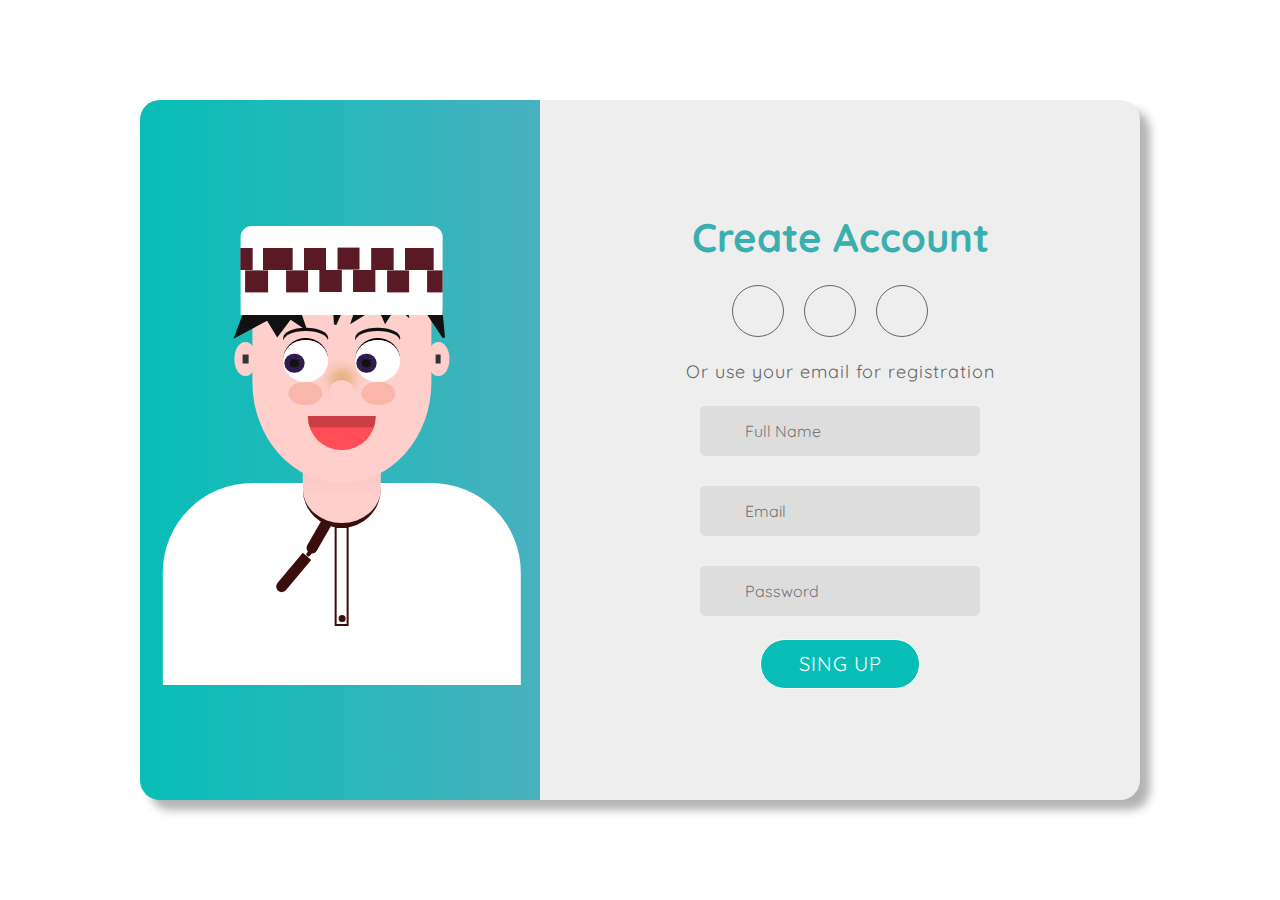
<file: form/index.html>
<!DOCTYPE html>
<html lang="en">
<head>
    <meta charset="UTF-8">
    <meta name="viewport" content="width=device-width, initial-scale=1.0">
    <link rel="stylesheet" href="../myface/style.css">
    <link rel="stylesheet" href="style.css">
    <link rel="stylesheet" href="https://cdnjs.cloudflare.com/ajax/libs/font-awesome/6.5.2/css/all.min.css" integrity="sha512-SnH5WK+bZxgPHs44uWIX+LLJAJ9/2PkPKZ5QiAj6Ta86w+fsb2TkcmfRyVX3pBnMFcV7oQPJkl9QevSCWr3W6A==" crossorigin="anonymous" referrerpolicy="no-referrer" />
    <link rel="preconnect" href="https://fonts.googleapis.com">
    <link rel="preconnect" href="https://fonts.gstatic.com" crossorigin>
    <link href="https://fonts.googleapis.com/css2?family=Libre+Franklin:ital,wght@0,100..900;1,100..900&family=Poppins:ital,wght@0,100;0,200;0,300;0,400;0,500;0,600;0,700;0,800;0,900;1,100;1,200;1,300;1,400;1,500;1,600;1,700;1,800;1,900&family=Quicksand:wght@300..700&family=Roboto:ital,wght@0,100;0,300;0,400;0,500;0,700;0,900;1,100;1,300;1,400;1,500;1,700;1,900&display=swap" rel="stylesheet">
    <link rel="stylesheet" href="https://cdnjs.cloudflare.com/ajax/libs/font-awesome/6.5.2/css/all.min.css" integrity="sha512-SnH5WK+bZxgPHs44uWIX+LLJAJ9/2PkPKZ5QiAj6Ta86w+fsb2TkcmfRyVX3pBnMFcV7oQPJkl9QevSCWr3W6A==" crossorigin="anonymous" referrerpolicy="no-referrer" />
    <title>Sin In</title>
</head>
<body>
    <div class="contener">
        <div class="left">
            <!-- <div class="text">
                <h1>Hello, Friend!</h1>
                <p>Enter your personal details and start jouneny with us</p>
            </div>
            <div class="sinInbtn">
                <button  class="but" >Sing up</button>
            </div> -->
            <div class="box">                
                <div class="bottom">
                    <span></span>
                    <span></span>
                </div>
                <div class="head">
                    <div class="neck"></div>
                    <div class="face">
                        <div class="hair"></div>
                        <div class="hair1"></div>
                        <div class="hair2"></div>
                        <div class="hair3"></div>
                        <div class="heit">
                            <span></span>
                            <span></span>
                            <span></span>
                            <span></span>
                            <span></span>
                        </div>
                        <div class="eyes">
                            <span class="eye"><i class="eye--i" ></i></span>
                            <span class="eye"><i class="eye--i" ></i></span>
                        </div>
                        <div class="kdod">
                            <span></span>
                            <span></span>
                        </div>
                        <div class="noth"></div>
                        <div class="mouth"></div>
                        <div class="eyers">
                            <div class="eyer1"></div>
                            <div class="eyer2"></div>
                        </div>
                    </div>
                </div>
            </div>
        </div>
        <form action="">
            <h1>Create Account</h1>
            <div class="icons">
                <i class="fa-brands fa-instagram"></i>
                <i class="fa-brands fa-linkedin"></i>
                <i class="fa-brands fa-github"></i>
            </div>
            <p>Or use your email for registration</p>
            <div class="input-group">
                <div class="name">
                    <i class="fa-solid fa-user first__i"></i>
                    <input class="input--name" onkeyup="validitName()" type="text" placeholder="Full Name" >
                    <span class="error" id="name-error">
                        
                    </span>
                </div>
                <div class="email">
                    <i class="fa-solid fa-envelope first__i"></i>
                    <input type="email" placeholder="Email" class="input--email" onkeyup="validitEmail()" >
                    <span class="error" id="email-error">
                    </span>
                </div>
                <div class="password">
                    <i class="fa-solid fa-lock first__i"></i>
                    <input type="password" onfocus="alertt()" placeholder="Password" class="input--password" onkeyup="validitPassword()">
                    <span class="error" id="password-error"></span>
                </div>
            </div>
            <button  onclick="validateFrom()"  >Sing Up</button>
        </form>
        </div>
    <script src="../myface/main.js"></script>
    <script src="main.js"></script>
</body>
</html>
</file>
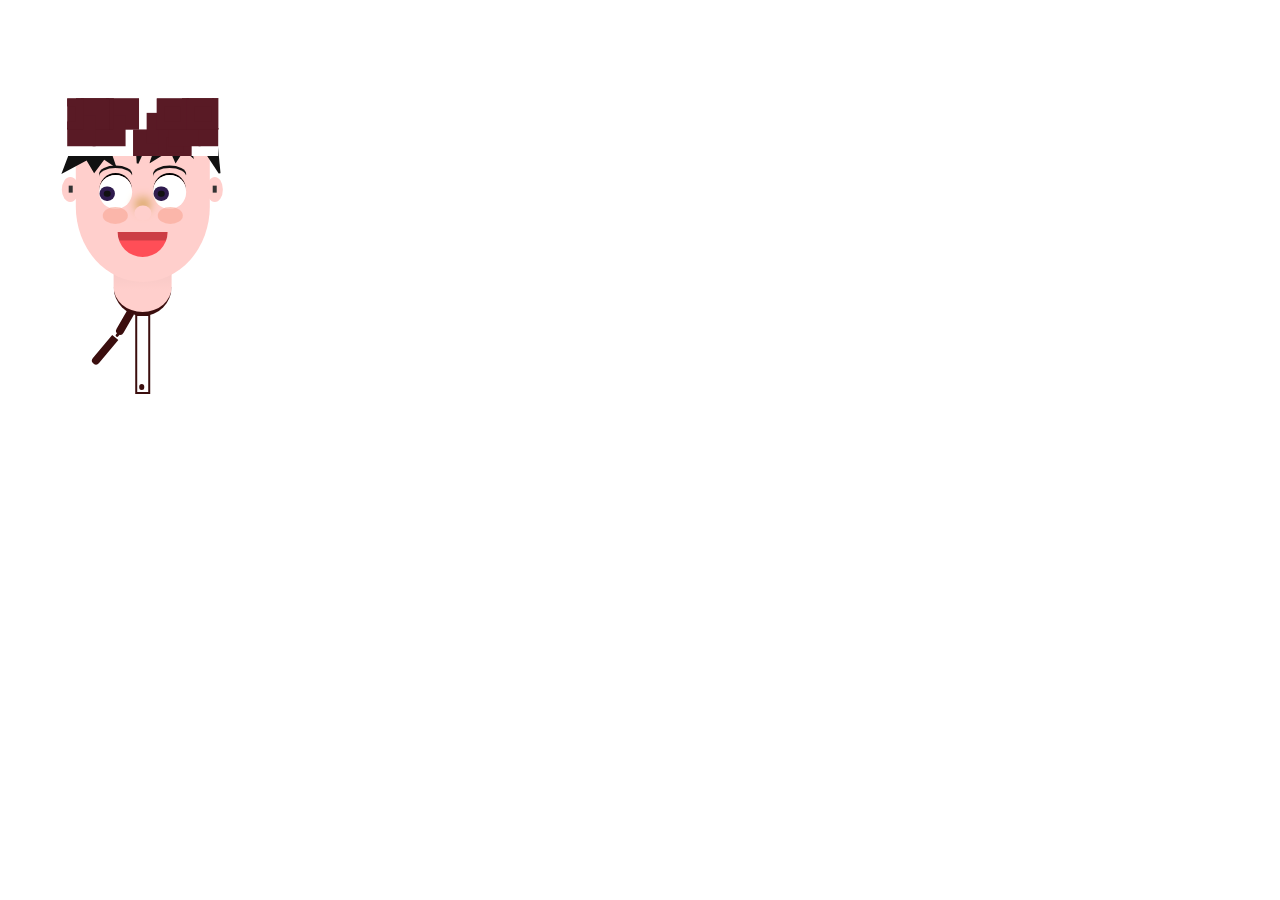
<file: myface/index.html>
<!DOCTYPE html>
<html lang="en">
<head>
    <meta charset="UTF-8">
    <meta name="viewport" content="width=device-width, initial-scale=1.0">
    <title>Myface animaction</title>
    <link rel="stylesheet" href="style.css">
</head>
<body>
    <div class="box">                
        <div class="bottom">
            <span></span>
            <span></span>
        </div>
        <div class="head">
            <div class="neck"></div>
            <div class="face">
                <div class="hair"></div>
                <div class="hair1"></div>
                <div class="hair2"></div>
                <div class="hair3"></div>
                <div class="heit">
                    <span></span>
                    <span></span>
                    <span></span>
                    <span></span>
                    <span></span>
                </div>
                <div class="eyes">
                    <span class="eye"><i class="eye--i" ></i></span>
                    <span class="eye"><i class="eye--i" ></i></span>
                </div>
                <div class="kdod">
                    <span></span>
                    <span></span>
                </div>
                <div class="noth"></div>
                <div class="mouth"></div>
                <div class="eyers">
                    <div class="eyer1"></div>
                    <div class="eyer2"></div>
                </div>
            </div>
        </div>
    </div>
    <script src="main.js"></script>
</body>
</html>
</file>
<file: myface/style.css>
html {
    font-size: 52.5%;
}

.box {
    position: relative;
    top: -20px;
    left: -67px;
    width: 40rem;
    height: 50rem;
    margin: 4rem;
    /* box-shadow: 2.5rem 2.5rem 0 rgba(0,0,0,0.05); */
    /* background: rgb(143, 85, 94); */
}

.bottom {
    position: absolute;
    bottom: 0;
    left: 50%;
    transform: translateX(-50%);
    width: 32rem;
    height: 18rem;
    background: #fff;
    border-top-left-radius: 8rem;
    border-top-right-radius: 8rem;
    z-index: 9;
    overflow: hidden;
}

.bottom span {
    position: absolute;
    top: 3.4rem;
    left: 43%;
    transform: translateX(-40%) rotate(30deg);
    width: 1rem;
    height: 3rem; 
    background-color:rgb(59, 14, 14);
    border-bottom-left-radius: 4rem;
    border-bottom-right-radius: 4rem;
    animation: trposha 3s infinite;

}

/* @keyframes trposha {
    0% {
        transform: translateX(-40%) rotate(20deg);
    }
} */

.bottom span:nth-child(1)::before {
    content: '';
    position: absolute;
    top: 2.9rem;
    left: 50%;
    transform: translateX(-50%) rotate(10deg);
    width: .4rem;
    height: .5rem; 
    background-color:rgb(59, 14, 14);
    border-bottom-left-radius: 4rem;
    border-bottom-right-radius: 4rem;
    
}

.bottom span:nth-child(1):after {
    content: '';
    position: absolute;
    top: 3.4rem;
    left: 41%;
    transform: translateX(-80%) rotate(10deg);
    width: 1rem;
    height: 4rem; 
    background-color:rgb(59, 14, 14);
    border-bottom-left-radius: 4rem;
    border-bottom-right-radius: 4rem;
    transition: .9s ;
}

.bottom span:nth-child(2) {
    position: absolute;    
    top: 21%;
    left: 50%;
    transform: translateX(-50%);
    background: #fff;
    height: 50%;
    width: 4%;
    border-radius: 0;
    border: 2px solid rgb(59, 14, 14);
    
}

.bottom span:nth-child(2)::before {
    content: '';
    position: absolute;
    bottom: 2%;
    left: 15%;
    background:rgb(59, 14, 14);
    border-radius: 50%;
    height: .7rem;
    width: .7rem;

}

.neck {
    position: absolute;
    bottom: 14rem;
    left: 50%;
    transform: translateX(-50%);
    width: 7rem;
    height: 10rem;
    background-color: #ffcfcc;
    z-index: 10;
    border-bottom-left-radius: 4rem;
    border-bottom-right-radius: 4rem;
    border-bottom: .5rem solid rgb(59, 14, 14);
}

.neck::before {
    content: '';
    position: absolute;
    top: 0;
    left: 0;
    width: 100%;
    height: 75%;
    background: linear-gradient(rgba(0,0,0,0.1), transparent);
}

.face {
    position: absolute;
    top: 14rem;
    left: 50%;
    transform: translateX(-50%);
    width: 16rem;
    height: 18rem;
    background-color: #ffcfcc;
    z-index: 12;
    border-radius: 50%;
    border-top-left-radius: 20%;
    border-top-right-radius: 20%;
    /* overflow: hidden; */
}

.eyes {
    position: absolute;
    top: 5rem;
    display: flex;
    left: 50%;
    transform: translateX(-50%);
    justify-content: space-between;
    align-items: center;
    width: 65%;
}


.eyes .eye {
    position: relative;
    width: 4rem;
    height: 4rem;
    border-top: 2px solid black;
    border-radius: 50%;
}

.eyes .eye::before {
    content: '';
    position: absolute;
    top: -.8rem;
    left: 0;
    width: 100%;
    height: 50%;
    background: transparent;
    /* background: red; */
    border-radius: 50%;
    box-shadow: 0 -.3rem 0 #111;
}

.eye--i {
    position: absolute;    
    display: inline-block;
    bottom: 0;
    left: 0;
    width: 100%;
    height: 100%;
    display: flex;
    justify-content: center;
    align-items: center;
    justify-content: center;
    background: #fff;
    border-radius: 50%;
}

.eye--i::before {
    content: '';
    position: absolute;
    width: .8rem;
    height: .8rem;
    background: #111;
    border-radius: 50%;
    box-shadow: 0 0 0 .5rem #2f1b4e;
    transform: translate(-1rem, .2rem);
}
/* 
.eye--i::after {
    content: '';
    position: absolute;
    top: 0;
    left: 0;
    height: 100%;
    width: 100%;
    border-radius: 50%;
    background: #ffcfcc;
    animation: blink 4s infinite ease-in
}

@keyframes blink {
    0% {
        height: 0;
    }
    90% {
        height: 0;
    }
    92.5% {
        height: 100%;
    }
    95% {
        height: 0;
    }
    97.5% {
        height: 100%;
    }
    100% {
        height: 0;
    }
}  */

.kdod span:nth-child(1) {
    position: absolute;
    top: 50%;
    left: 61%;
    height: 2rem;
    width: 3rem;
    background: rgba(248, 166, 149, 0.61);
    border-radius: 50%;
}

.kdod span:nth-child(2) {
    position: absolute;
    top: 50%;
    right: 61%;
    height: 2rem;
    width: 3rem;
    background: rgba(248, 166, 149, 0.61);
    border-radius: 50%;
}

.mouth {
    position: absolute;
    bottom: 3rem;
    left: 50%;
    transform: translateX(-50%);
    width: 6rem;
    height: 3rem;
    background: #ff4e57;
    border-bottom-left-radius: 3rem;
    border-bottom-right-radius: 3rem;
    box-shadow: inset 0 1rem 0 rgba(0,0,0,0.2);
    transition: .4s;
}

.face:hover .mouth {
    height: 3rem;
    width: 4rem;
    bottom: 2.5rem;
    border-radius: 1rem;
    box-shadow:  0 0rem 0 rgba(0,0,0,0.2);
}

.face:hover {
    cursor: pointer;
}

.hair {
    position: absolute;
    top: 3.4%;
    left: 60%;
    transform: translateX(-50%);
    width: 10rem;
    height: 8rem;
    background: #111;
    clip-path: polygon(25% 0%, 44% 0, 29% 41%, 27% 40%);
    /* border-top-right-radius: 50%; */
}

.hair1 {
    position: absolute;
    top: 3.4%;
    left: 90%;
    transform: translateX(-50%);
    width: 10rem;
    height: 8rem;
    background: #111;
    clip-path: polygon(25% 0%, 44% 0, 29% 41%, 27% 40%);
    transform: rotate(-30deg);
    /* border-top-right-radius: 50%; */
}

.hair2 {
    position: absolute;
    top: -10%;
    left: -17%;
    width: 15rem;
    height: 10rem;
    background: #111;
    clip-path: polygon(7% 69%, 13% 45%, 15% 0%, 64% 0, 57% 14%, 56% 29%, 59% 46%, 46% 40%, 51% 62%, 41% 52%, 33% 68%, 27% 53%);    border-radius: 50%;
    z-index: 1;
} 

.hair3 {
    position: absolute;
    top: -16%;
    right: -25%;
    width: 12rem;
    height: 10rem;
    background: #111;
    clip-path: polygon(7% 69%, 13% 45%, 15% 0%, 64% 0, 57% 14%, 56% 29%, 59% 46%, 46% 40%, 51% 62%, 41% 52%, 33% 68%, 27% 53%);    border-radius: 50%;
    z-index: 1;
    transform: rotate(2deg);
} 

.heit {
    position: absolute;
    top: -5rem;
    left: 50%;
    transform: translateX(-50%);
    width: 18rem ;
    height: 8rem;
    background: #fff;
    border-top-left-radius: 1rem;
    border-top-right-radius: 1rem;
    z-index: 2;
    overflow: hidden;
}

.heit span:nth-child(1) {
    position: absolute;
    top: 37%;
    left: 50%;
    background: #591a25;
    width: 2rem;
    height: 1.8rem;
    transform: rotate(180deg) translate(-50%, -50%);
    box-shadow: 1.4rem 2rem #591a25, 3rem 0rem #591a25, 3rem 0rem #591a25;
    border: 1rem solid #591a25;
}

.heit span:nth-child(2) {
    position: absolute;
    top: 37%;
    left: 20%;
    background: #591a25;
    width: 2rem;
    height: 1.8rem;
    transform: rotate(0deg) translate(-50%, -50%);
    box-shadow: 1.4rem 2rem #591a25, 3rem 0rem #591a25, 3rem 0rem #591a25;
    border: 1rem solid #591a25;
}

.heit span:nth-child(3) {
    position: absolute;
    top: 37%;
    left: 0%;
    background: #591a25;
    width: 2rem;
    height: 1.8rem;
    transform: rotate(0deg) translate(-50%, -50%);
    box-shadow: 1.4rem 2rem #591a25, 3rem 0rem #591a25, 3rem 0rem #591a25;
    border: 1rem solid #591a25;
}

.heit span:nth-child(4) {
    position: absolute;
    top: 37%;
    left: 70%;
    background: #591a25;
    width: 2rem;
    height: 1.8rem;
    transform: rotate(0deg) translate(-50%, -50%);
    box-shadow: 1.4rem 2rem #591a25, 3rem 0rem #591a25, 3rem 0rem #591a25;
    border: 1rem solid #591a25;
}

.heit span:nth-child(5) {
    position: absolute;
    top: 37%;
    left: 90%;
    background: #591a25;
    width: 2rem;
    height: 1.8rem;
    transform: rotate(0deg) translate(-50%, -50%);
    box-shadow: 1.4rem 2rem #591a25, 3rem 0rem #591a25, 3rem 0rem #591a25;
    border: 1rem solid #591a25;
}

.noth {
    position: absolute;
    top: 54%;
    left: 50%;
    transform: translate(-50%,-50%);
    /* background: #ddab6b; */
    box-shadow: 0 -1rem 1.1rem #ddab6b;
    /* border: .2rem solid #ddab6b; */
    border-radius: 90%;
    width: 2rem;
    height: 1.8rem;
}

.eyer1 {
    position: absolute;
    top: 30%;
    left: -10%;
    width: 2rem;
    height: 3rem;
    background: #ffcfcc;
    /* background: red; */
    border-radius: 50%;
}

.eyer1::before {
    content: '';
    position: absolute;
    top: 50%;
    left: 50%;
    transform: translate(-50%, -50%);
    height: .8rem;
    width: .5rem;
    background: #333;
}


.eyer2 {
    position: absolute;
    top: 30%;
    right: -10%;
    width: 2rem;
    height: 3rem;
    background: #ffcfcc;
    /* background: red; */
    border-radius: 50%;
}

.eyer2::before {
    content: '';
    position: absolute;
    top: 50%;
    left: 50%;
    transform: translate(-50%, -50%);
    height: .8rem;
    width: .5rem;
    background: #333;
}
</file>
<file: form/style.css>
* {
    margin: 0;
    padding: 0;
    box-sizing: border-box;
    outline: none;
    font-family: "Quicksand", sans-serif;
}

html {
    font-size: 70%;
}

body {
    height: 100vh;
    display: flex;
    justify-content: center;
    align-items: center;
}

.contener {
    width: 1000px;
    height: 700px;
    box-shadow: 10px 10px 10px rgba(0, 0, 0, .3);
    border-radius: 20px;
    overflow: hidden;
    position: relative;
    background: #eee;
}

.left {
    width: 100%;
    width: 40%;
    /* *************************** */
    height: 100%;
    background: linear-gradient(to right, #06beb6,#48b1bf);
    position: relative;
    z-index: 2;
    transition: 1.2s;
    position: absolute;
    top: 0;
}

.text {
    position: absolute;
    top: 25%;
    /* *************************** */

    left: -700px;
    left: 30px;
    text-align: center;
    color: #fff;
    padding: 0 10px;
    transition: .8s;
}

.text h1 {
    font-size: 40px;
    margin-bottom: 30px;
}

.text p {
    font-size: 20px;
    letter-spacing: 1px;
}

.sinInbtn {
    position: absolute;
    top: 60%;
    left: 50%;
    transform: translate(-50%, 50%);
}

.sinInbtn button,
form button {
    border: none;
    background: none;
    color: #fff;
    border: 1px solid #fff;
    /* padding: 20px 45px; */
    height: 50px;
    width: 160px;
    border-radius: 50px;
    font-size: 20px;
    /* font-weight: bold; */
    letter-spacing: 1px;
    cursor: pointer;
    text-transform: uppercase;
}

form {
    width: 60%;
    height: 100%;
    position: absolute;
    top: 0%;
    /* *************************** */
    left: -100;
    left: 400px;
    display: flex;
    flex-direction: column;
    justify-content: space-around;
    text-align: center;
    padding: 100px 0;
    z-index: 1;
    transition: .8s;
}

form h1 {
    font-size: 40px;
    color: #3aafaf;
}

.icons {
    display: flex;
    justify-content: center;
}

.icons i {
    height: 40px;
    width: 40px;
    font-size: 30px;
    margin-right: 20px;
    border: 1px solid #666;
    border-radius: 50%;
    padding: 25px;
    display: flex;
    align-items: center;
    justify-content: center;
    color: #666;
    cursor: pointer;
    /* flex-direction: column; */
    /* line-height: -60px; */
}

form p {
    font-size: 18px;
    letter-spacing: 1px;
    color: #666;
}

.input-group {
    display: flex;
    flex-direction: column;
    gap: 30px;
}

.input-group input {
    height: 50px;
    width: 280px;
    border-radius: 5px;
    border: none;
    padding: 1rem 1rem 1rem 4rem;
    /* color: red; */
    background: #ddd;
    font-size: 16px;
}

/* .input-group input::placeholder {
    padding-left: 23px;
} */


.input-group div { 
    position: relative;
    /* display: flex; */
}

.input-group .first__i {
    position: absolute;
    top: 50%;
    transform: translateY(-50%);
    left: 175px;
    color: #666;
    font-size: 18px;
    /* left: 20%; */
}


form .content__but {
    /* margin-bottom: -20px; */
}

form button {
    background: #06beb6;
    align-self: center;
    /* padding-top: 40px; */
}

.error {
    position: absolute;
    right: 175px;
    top: 25%;
    color: red;
    font-size: 14px;
}

form.go--right {
    left: 400px;
}

.text.go--right {
    left: 20px
}

.left.left--back {
    width: 40%;
}

.fa-circle-check {
    color: seagreen
}
</file>
